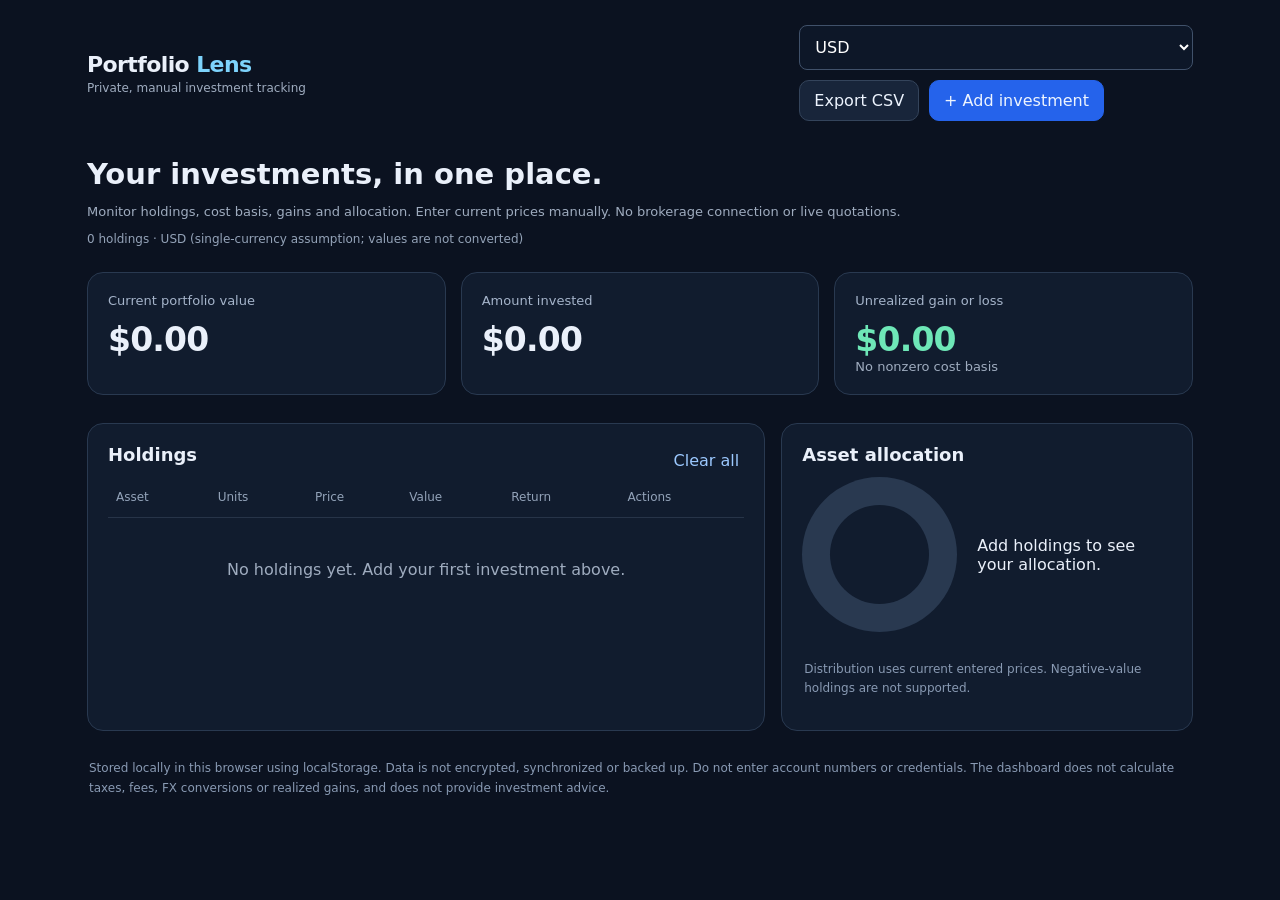
<file: apps/investment-dashboard/index.html>
<!doctype html>
<html lang="en"><head><meta charset="UTF-8"><meta name="viewport" content="width=device-width,initial-scale=1">
<meta name="theme-color" content="#111c32"><title>Portfolio Lens | Investment Tracker</title>
<style>
:root{font-family:Inter,system-ui,-apple-system,BlinkMacSystemFont,"Segoe UI",sans-serif;color:#eaf0fa;background:#0b1220}*{box-sizing:border-box}body{margin:0}button,input,select{font:inherit}button{cursor:pointer}.shell{max-width:1150px;margin:auto;padding:25px 22px 70px}.top{display:flex;justify-content:space-between;gap:14px;align-items:center;margin-bottom:36px;flex-wrap:wrap}.logo{font-weight:800;letter-spacing:-.6px;font-size:22px}.logo span{color:#7dd3fc}.tag{font-size:12px;color:#9facbf;margin-top:4px}.actions{display:flex;flex-wrap:wrap;gap:10px}.btn{border:1px solid #34445b;border-radius:10px;padding:10px 14px;background:#18253a;color:#edf4fe}.btn:hover{background:#243751}.primary{background:#2563eb;border-color:#2563eb}.primary:hover{background:#1d4ed8}.danger{color:#fda4af}h1{font-size:29px;margin:0 0 6px}p.muted,.muted{color:#9facbf}.muted{font-size:13px}.intro{margin-bottom:26px}.kpis{display:grid;grid-template-columns:repeat(3,minmax(0,1fr));gap:15px;margin:20px 0 28px}.panel,.kpi{border:1px solid #293950;background:#111c2e;border-radius:16px;padding:20px}.kpi label{font-size:13px;color:#a5b4ca;display:block;margin-bottom:12px}.big{font-size:clamp(21px,3vw,33px);font-weight:760;letter-spacing:-.8px;overflow-wrap:anywhere}.gain{color:#6ee7b7}.loss{color:#fca5a5}.layout{display:grid;grid-template-columns:1.4fr .85fr;gap:16px}.head{display:flex;justify-content:space-between;align-items:center;gap:10px}.head h2{font-size:18px;margin:0 0 12px}.tablewrap{overflow-x:auto}table{width:100%;border-collapse:collapse;text-align:left;min-width:550px}th{color:#93a3b9;font-size:12px;font-weight:500}td,th{padding:13px 8px;border-bottom:1px solid #273448}td{font-size:14px}td:first-child{font-weight:650}.tiny{font-size:12px;color:#94a3b8}.pill{background:#22334a;border-radius:8px;padding:4px 7px;font-size:11px}.mini{background:transparent;color:#9cc9ff;border:0;padding:5px}.allocation{display:flex;gap:20px;align-items:center;flex-wrap:wrap}.donut{width:155px;height:155px;flex:none;border-radius:50%;background:#293950;position:relative}.donut:after{content:"";position:absolute;inset:28px;border-radius:50%;background:#111c2e}.legend{min-width:140px;flex:1}.legend-line{display:flex;align-items:center;gap:9px;margin:10px 0;color:#cfdbec;font-size:13px}.dot{width:10px;height:10px;border-radius:3px;flex:none}.legend-line strong{margin-left:auto}.empty{text-align:center;color:#9facbf;padding:42px 14px}.note{padding:16px 2px 0;font-size:12px;line-height:1.6;color:#899ab3}dialog{border:1px solid #34445b;border-radius:16px;max-width:460px;width:calc(100% - 30px);background:#142035;color:#ecf3ff;padding:25px}dialog::backdrop{background:#020617cc}form{display:grid;gap:14px}form h2{margin:0 0 4px}form label{display:grid;gap:6px;font-size:13px;color:#c6d5e8}input,select{width:100%;padding:11px;background:#0d1728;border:1px solid #40516a;border-radius:8px;color:#fff}input:focus,select:focus{outline:2px solid #60a5fa}form .row{display:grid;grid-template-columns:1fr 1fr;gap:12px}.foot{display:flex;justify-content:flex-end;gap:10px}.notice{font-size:13px;color:#fda4af;min-height:18px}#mode{font-size:12px;color:#94a3b8;margin-top:10px}.sr-only{position:absolute;clip:rect(0,0,0,0);width:1px;height:1px;overflow:hidden}@media(max-width:750px){.kpis{grid-template-columns:1fr}.layout{grid-template-columns:1fr}.shell{padding:20px 14px}.allocation{justify-content:center}}
</style></head>
<body><main class="shell">
<header class="top"><div><div class="logo">Portfolio <span>Lens</span></div><div class="tag">Private, manual investment tracking</div></div><div class="actions"><select id="currency" aria-label="Portfolio currency"><option>USD</option><option>GHS</option><option>GBP</option><option>EUR</option></select><button class="btn" id="export">Export CSV</button><button class="btn primary" id="add">+ Add investment</button></div></header>
<section class="intro"><h1>Your investments, in one place.</h1><p class="muted">Monitor holdings, cost basis, gains and allocation. Enter current prices manually. No brokerage connection or live quotations.</p><div id="mode" role="status"></div></section>
<section class="kpis" aria-label="Portfolio overview"><div class="kpi"><label>Current portfolio value</label><div class="big" id="total">—</div></div><div class="kpi"><label>Amount invested</label><div class="big" id="cost">—</div></div><div class="kpi"><label>Unrealized gain or loss</label><div class="big" id="pnl">—</div><div id="pnlpct" class="muted"></div></div></section>
<section class="layout"><div class="panel"><div class="head"><h2>Holdings</h2><button id="reset" class="mini danger" title="Erase stored holdings">Clear all</button></div><div class="tablewrap"><table><thead><tr><th>Asset</th><th>Units</th><th>Price</th><th>Value</th><th>Return</th><th>Actions</th></tr></thead><tbody id="holdings"></tbody></table></div><div id="empty" class="empty" hidden>No holdings yet. Add your first investment above.</div></div>
<div class="panel"><div class="head"><h2>Asset allocation</h2></div><div class="allocation"><div class="donut" id="donut" role="img" aria-label="Investment allocation chart"></div><div class="legend" id="legend"></div></div><p class="note">Distribution uses current entered prices. Negative-value holdings are not supported.</p></div></section>
<p class="note">Stored locally in this browser using localStorage. Data is not encrypted, synchronized or backed up. Do not enter account numbers or credentials. The dashboard does not calculate taxes, fees, FX conversions or realized gains, and does not provide investment advice.</p>
</main>
<dialog id="editor"><form id="entry"><h2 id="formtitle">Add investment</h2><label>Asset name<input id="name" maxlength="70" required placeholder="Example: S&P 500 ETF"></label><div class="row"><label>Symbol<input id="symbol" maxlength="16" placeholder="VOO"></label><label>Category<select id="category"><option>Stocks</option><option>ETFs</option><option>Bonds</option><option>Crypto</option><option>Cash</option><option>Real Estate</option><option>Other</option></select></label></div><div class="row"><label>Units<input id="units" type="number" min="0.00000001" step="any" required></label><label>Average cost per unit<input id="pricePaid" type="number" min="0" step="any" required></label></div><label>Current price per unit<input id="priceNow" type="number" min="0" step="any" required></label><div class="notice" id="error" role="alert"></div><div class="foot"><button type="button" class="btn" id="cancel">Cancel</button><button type="submit" class="btn primary">Save holding</button></div></form></dialog>
<script>
(()=>{"use strict";
const KEY="portfolio-lens-v1", CUR="portfolio-lens-currency", palette=["#38bdf8","#a78bfa","#34d399","#fbbf24","#fb7185","#818cf8","#2dd4bf"];
const $=id=>document.getElementById(id), currency=$("currency");
let items=[], editing=null;
try{const v=JSON.parse(localStorage.getItem(KEY));if(Array.isArray(v))items=v.filter(x=>x&&typeof x.name==="string"&&Number.isFinite(x.units)&&x.units>0&&Number.isFinite(x.pricePaid)&&x.pricePaid>=0&&Number.isFinite(x.priceNow)&&x.priceNow>=0)}catch{}
try{const saved=localStorage.getItem(CUR);if(["USD","GHS","GBP","EUR"].includes(saved))currency.value=saved}catch{}
function fmt(n){return new Intl.NumberFormat("en",{style:"currency",currency:currency.value,maximumFractionDigits:2}).format(n)}
function signed(n){return (n>0?"+":"")+fmt(n)}
function putText(el,t){el.textContent=t}
function save(){try{localStorage.setItem(KEY,JSON.stringify(items));return true}catch{alert("Browser storage failed. Export CSV to keep a backup.");return false}}
function render(){
const cost=items.reduce((s,x)=>s+x.units*x.pricePaid,0), total=items.reduce((s,x)=>s+x.units*x.priceNow,0), gain=total-cost;
putText($("total"),fmt(total));putText($("cost"),fmt(cost));putText($("pnl"),signed(gain));$("pnl").className="big "+(gain>=0?"gain":"loss");putText($("pnlpct"),cost>0?((gain/cost)*100).toFixed(2)+"% against cost basis":"No nonzero cost basis");putText($("mode"),items.length+" holdings · "+currency.value+" (single-currency assumption; values are not converted)");
const tbody=$("holdings");tbody.replaceChildren();$("empty").hidden=items.length!==0;
for(const x of items){const tr=document.createElement("tr"),v=x.units*x.priceNow,d=v-x.units*x.pricePaid;const cells=[x.name+(x.symbol?" ("+x.symbol+")":""),x.units.toLocaleString("en",{maximumFractionDigits:8}),fmt(x.priceNow),fmt(v),signed(d)];cells.forEach((s,i)=>{const td=document.createElement("td");td.textContent=s;if(i===4)td.className=d>=0?"gain":"loss";tr.append(td)});const td=document.createElement("td");const edit=document.createElement("button");edit.className="mini";edit.textContent="Edit";edit.addEventListener("click",()=>open(x.id));const remove=document.createElement("button");remove.className="mini danger";remove.textContent="Remove";remove.addEventListener("click",()=>{if(confirm("Remove "+x.name+"?")){items=items.filter(y=>y.id!==x.id);if(save())render()}});td.append(edit,remove);tr.append(td);tbody.append(tr)}
const sums=new Map();for(const x of items)sums.set(x.category,(sums.get(x.category)||0)+x.units*x.priceNow);
const allocations=[...sums].filter(x=>x[1]>0).sort((a,b)=>b[1]-a[1]);let degree=0;const slices=[];const legend=$("legend");legend.replaceChildren();
allocations.forEach(([cat,value],i)=>{const p=value/total*100,angle=value/total*360,col=palette[i%palette.length];slices.push(col+" "+degree+"deg "+(degree+angle)+"deg");degree+=angle;const line=document.createElement("div");line.className="legend-line";const dot=document.createElement("span");dot.className="dot";dot.style.background=col;const label=document.createElement("span");label.textContent=cat;const amt=document.createElement("strong");amt.textContent=p.toFixed(1)+"%";line.append(dot,label,amt);legend.append(line)});
$("donut").style.background=slices.length?"conic-gradient("+slices.join(",")+")":"#293950";$("donut").setAttribute("aria-label",allocations.length?allocations.map(([c,v])=>c+" "+(v/total*100).toFixed(1)+" percent").join(", "):"No allocation data");
if(!allocations.length)putText(legend,"Add holdings to see your allocation.");
}
function open(id=null){editing=id;const x=items.find(x=>x.id===id);$("entry").reset();$("error").textContent="";$("formtitle").textContent=x?"Edit investment":"Add investment";if(x){for(const k of ["name","symbol","category","units","pricePaid","priceNow"])$(k).value=x[k]}$("editor").showModal();$("name").focus()}
$("entry").addEventListener("submit",e=>{e.preventDefault();const x={id:editing??(crypto.randomUUID?crypto.randomUUID():String(Date.now())+"-"+Math.random()),name:$("name").value.trim(),symbol:$("symbol").value.trim().toUpperCase(),category:$("category").value,units:Number($("units").value),pricePaid:Number($("pricePaid").value),priceNow:Number($("priceNow").value)};if(!x.name||!Number.isFinite(x.units)||x.units<=0||![x.pricePaid,x.priceNow].every(v=>Number.isFinite(v)&&v>=0)||![x.units*x.pricePaid,x.units*x.priceNow].every(Number.isFinite)){$("error").textContent="Enter a name, positive units and valid nonnegative prices.";return}if(editing)items=items.map(y=>y.id===editing?x:y);else items.push(x);if(save()){$("editor").close();render()}});
$("add").addEventListener("click",()=>open());$("cancel").addEventListener("click",()=>$("editor").close());currency.addEventListener("change",()=>{try{localStorage.setItem(CUR,currency.value)}catch{}render()});
$("reset").addEventListener("click",()=>{if(items.length&&confirm("Delete all locally stored holdings? Export first if you need a backup.")){items=[];if(save())render()}});
$("export").addEventListener("click",()=>{const cols=["name","symbol","category","units","pricePaid","priceNow"];const csv=[["currency",currency.value].map(escapeCsv).join(","),cols.join(","),...items.map(x=>cols.map(k=>escapeCsv(x[k])).join(","))].join("\r\n");const url=URL.createObjectURL(new Blob([csv],{type:"text/csv;charset=utf-8"}));const a=document.createElement("a");a.href=url;a.download="portfolio-lens-"+new Date().toISOString().slice(0,10)+".csv";a.click();setTimeout(()=>URL.revokeObjectURL(url),1000)});
function escapeCsv(v){let s=String(v??"");if(/^[=+@\-\t\r]/.test(s))s="'"+s;return '"'+s.replaceAll('"','""')+'"'}
render();
})();
</script></body></html>
</file>
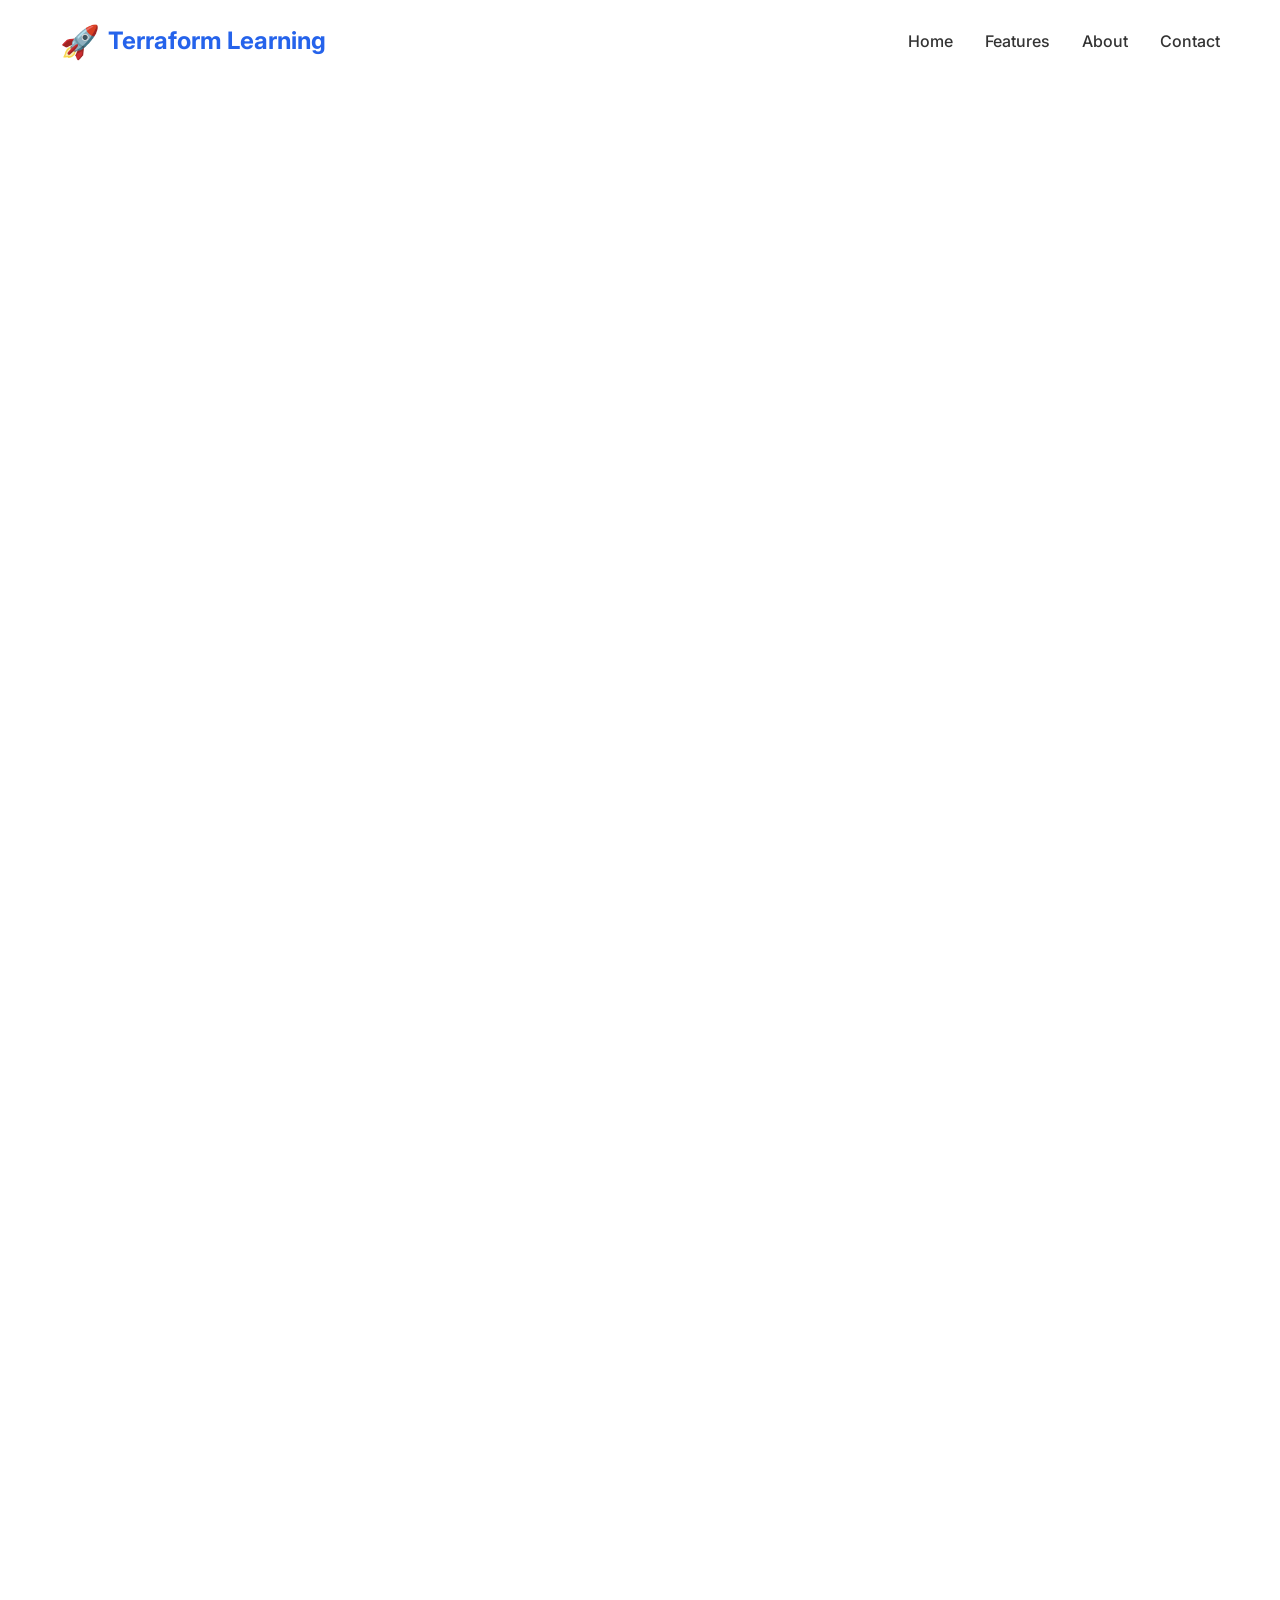
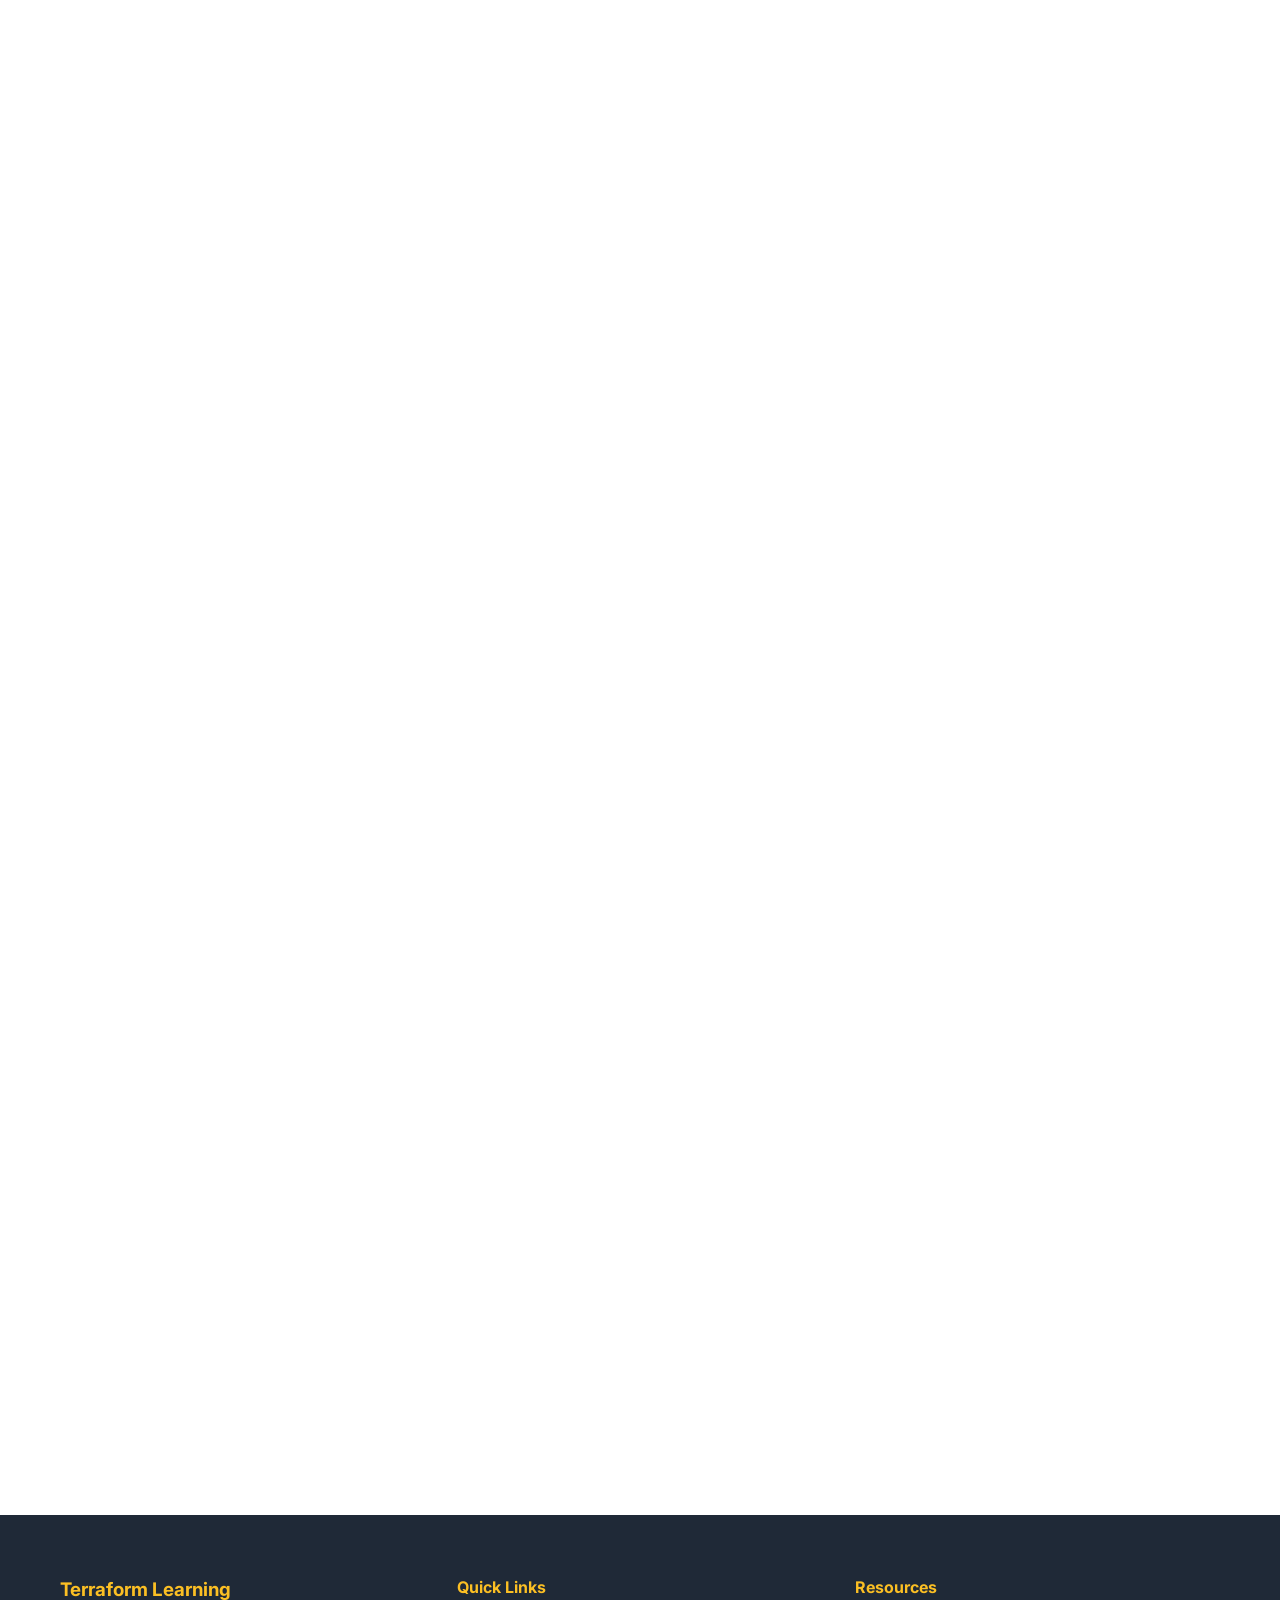
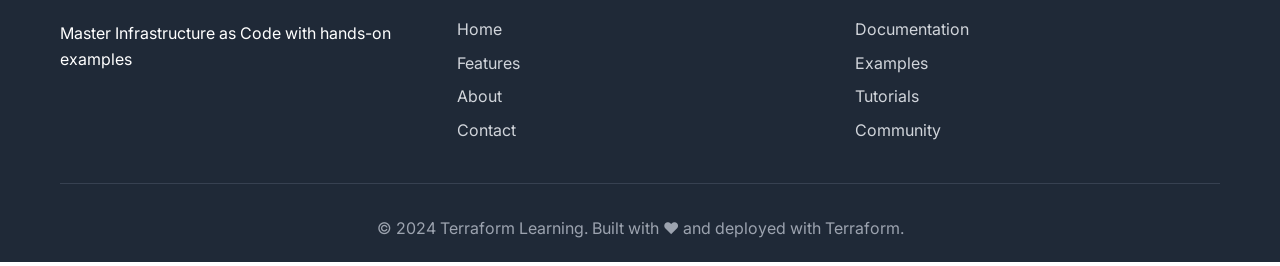
<file: terraform-learning/11-web-app-deployment/simple-html/website/index.html>
<!DOCTYPE html>
<html lang="en">
<head>
    <meta charset="UTF-8">
    <meta name="viewport" content="width=device-width, initial-scale=1.0">
    <title>Terraform Learning - Web App</title>
    <link rel="stylesheet" href="styles.css">
    <link href="https://fonts.googleapis.com/css2?family=Inter:wght@300;400;500;600;700&display=swap" rel="stylesheet">
</head>
<body>
    <!-- Navigation -->
    <nav class="navbar">
        <div class="nav-container">
            <div class="nav-logo">
                <span class="logo-icon">🚀</span>
                <span class="logo-text">Terraform Learning</span>
            </div>
            <ul class="nav-menu">
                <li class="nav-item">
                    <a href="#home" class="nav-link">Home</a>
                </li>
                <li class="nav-item">
                    <a href="#features" class="nav-link">Features</a>
                </li>
                <li class="nav-item">
                    <a href="#about" class="nav-link">About</a>
                </li>
                <li class="nav-item">
                    <a href="#contact" class="nav-link">Contact</a>
                </li>
            </ul>
            <div class="hamburger">
                <span class="bar"></span>
                <span class="bar"></span>
                <span class="bar"></span>
            </div>
        </div>
    </nav>

    <!-- Hero Section -->
    <section id="home" class="hero">
        <div class="hero-container">
            <div class="hero-content">
                <h1 class="hero-title">
                    Welcome to <span class="highlight">Terraform Learning</span>
                </h1>
                <p class="hero-subtitle">
                    Master Infrastructure as Code with hands-on web application deployment examples
                </p>
                <div class="hero-buttons">
                    <button class="btn btn-primary" onclick="scrollToSection('features')">
                        Explore Features
                    </button>
                    <button class="btn btn-secondary" onclick="scrollToSection('about')">
                        Learn More
                    </button>
                </div>
            </div>
            <div class="hero-image">
                <div class="floating-card">
                    <div class="card-icon">☁️</div>
                    <h3>Cloud Native</h3>
                    <p>Deploy to AWS with ease</p>
                </div>
            </div>
        </div>
    </section>

    <!-- Features Section -->
    <section id="features" class="features">
        <div class="container">
            <h2 class="section-title">What You'll Learn</h2>
            <div class="features-grid">
                <div class="feature-card">
                    <div class="feature-icon">🌐</div>
                    <h3>Web App Deployment</h3>
                    <p>Deploy static websites, Node.js apps, and Python Flask applications using Terraform.</p>
                </div>
                <div class="feature-card">
                    <div class="feature-icon">☁️</div>
                    <h3>AWS Integration</h3>
                    <p>Master S3, CloudFront, EC2, ECS, and other AWS services for web hosting.</p>
                </div>
                <div class="feature-card">
                    <div class="feature-icon">🚀</div>
                    <h3>CI/CD Pipelines</h3>
                    <p>Set up automated deployment pipelines with GitHub Actions and AWS CodePipeline.</p>
                </div>
                <div class="feature-card">
                    <div class="feature-icon">📊</div>
                    <h3>Monitoring & Scaling</h3>
                    <p>Implement auto-scaling, load balancing, and performance monitoring.</p>
                </div>
            </div>
        </div>
    </section>

    <!-- About Section -->
    <section id="about" class="about">
        <div class="container">
            <div class="about-content">
                <div class="about-text">
                    <h2 class="section-title">About This Project</h2>
                    <p>
                        This is a comprehensive learning path designed to take you from Terraform basics to 
                        advanced web application deployment. Each module builds upon the previous one, 
                        ensuring you have a solid foundation before moving to complex scenarios.
                    </p>
                    <p>
                        All examples are optimized for AWS free tier, making them perfect for learning 
                        without worrying about unexpected costs. You'll deploy real applications that you 
                        can showcase in your portfolio.
                    </p>
                    <div class="tech-stack">
                        <h3>Technologies You'll Master:</h3>
                        <div class="tech-tags">
                            <span class="tech-tag">Terraform</span>
                            <span class="tech-tag">AWS</span>
                            <span class="tech-tag">Docker</span>
                            <span class="tech-tag">Node.js</span>
                            <span class="tech-tag">Python</span>
                            <span class="tech-tag">CI/CD</span>
                        </div>
                    </div>
                </div>
                <div class="about-image">
                    <div class="stats-card">
                        <div class="stat">
                            <span class="stat-number">11</span>
                            <span class="stat-label">Modules</span>
                        </div>
                        <div class="stat">
                            <span class="stat-number">4</span>
                            <span class="stat-label">Web Apps</span>
                        </div>
                        <div class="stat">
                            <span class="stat-number">100%</span>
                            <span class="stat-label">Free Tier</span>
                        </div>
                    </div>
                </div>
            </div>
        </div>
    </section>

    <!-- Contact Section -->
    <section id="contact" class="contact">
        <div class="container">
            <h2 class="section-title">Get Started Today</h2>
            <div class="contact-content">
                <div class="contact-info">
                    <h3>Ready to Deploy Your First Web App?</h3>
                    <p>
                        Follow the step-by-step guides in each module to build and deploy 
                        real web applications. Start with the basics and work your way up 
                        to advanced deployment strategies.
                    </p>
                    <div class="contact-links">
                        <a href="#" class="contact-link">
                            <span class="link-icon">📚</span>
                            Documentation
                        </a>
                        <a href="#" class="contact-link">
                            <span class="link-icon">💻</span>
                            GitHub Repository
                        </a>
                        <a href="#" class="contact-link">
                            <span class="link-icon">🎯</span>
                            Examples
                        </a>
                    </div>
                </div>
                <div class="contact-form">
                    <form id="contactForm" onsubmit="handleSubmit(event)">
                        <div class="form-group">
                            <label for="name">Name</label>
                            <input type="text" id="name" name="name" required>
                        </div>
                        <div class="form-group">
                            <label for="email">Email</label>
                            <input type="email" id="email" name="email" required>
                        </div>
                        <div class="form-group">
                            <label for="message">Message</label>
                            <textarea id="message" name="message" rows="4" required></textarea>
                        </div>
                        <button type="submit" class="btn btn-primary">Send Message</button>
                    </form>
                </div>
            </div>
        </div>
    </section>

    <!-- Footer -->
    <footer class="footer">
        <div class="container">
            <div class="footer-content">
                <div class="footer-section">
                    <h3>Terraform Learning</h3>
                    <p>Master Infrastructure as Code with hands-on examples</p>
                </div>
                <div class="footer-section">
                    <h4>Quick Links</h4>
                    <ul>
                        <li><a href="#home">Home</a></li>
                        <li><a href="#features">Features</a></li>
                        <li><a href="#about">About</a></li>
                        <li><a href="#contact">Contact</a></li>
                    </ul>
                </div>
                <div class="footer-section">
                    <h4>Resources</h4>
                    <ul>
                        <li><a href="#">Documentation</a></li>
                        <li><a href="#">Examples</a></li>
                        <li><a href="#">Tutorials</a></li>
                        <li><a href="#">Community</a></li>
                    </ul>
                </div>
            </div>
            <div class="footer-bottom">
                <p>&copy; 2024 Terraform Learning. Built with ❤️ and deployed with Terraform.</p>
            </div>
        </div>
    </footer>

    <script src="script.js"></script>
</body>
</html>
</file>
<file: terraform-learning/11-web-app-deployment/simple-html/website/styles.css>
/* Reset and Base Styles */
* {
    margin: 0;
    padding: 0;
    box-sizing: border-box;
}

body {
    font-family: 'Inter', -apple-system, BlinkMacSystemFont, 'Segoe UI', Roboto, sans-serif;
    line-height: 1.6;
    color: #333;
    overflow-x: hidden;
}

.container {
    max-width: 1200px;
    margin: 0 auto;
    padding: 0 20px;
}

/* Navigation */
.navbar {
    position: fixed;
    top: 0;
    width: 100%;
    background: rgba(255, 255, 255, 0.95);
    backdrop-filter: blur(10px);
    z-index: 1000;
    padding: 1rem 0;
    transition: all 0.3s ease;
}

.nav-container {
    max-width: 1200px;
    margin: 0 auto;
    padding: 0 20px;
    display: flex;
    justify-content: space-between;
    align-items: center;
}

.nav-logo {
    display: flex;
    align-items: center;
    gap: 0.5rem;
    font-weight: 700;
    font-size: 1.5rem;
    color: #2563eb;
}

.logo-icon {
    font-size: 2rem;
}

.nav-menu {
    display: flex;
    list-style: none;
    gap: 2rem;
}

.nav-link {
    text-decoration: none;
    color: #333;
    font-weight: 500;
    transition: color 0.3s ease;
    position: relative;
}

.nav-link:hover {
    color: #2563eb;
}

.nav-link::after {
    content: '';
    position: absolute;
    bottom: -5px;
    left: 0;
    width: 0;
    height: 2px;
    background: #2563eb;
    transition: width 0.3s ease;
}

.nav-link:hover::after {
    width: 100%;
}

.hamburger {
    display: none;
    flex-direction: column;
    cursor: pointer;
}

.bar {
    width: 25px;
    height: 3px;
    background: #333;
    margin: 3px 0;
    transition: 0.3s;
}

/* Hero Section */
.hero {
    padding: 120px 0 80px;
    background: linear-gradient(135deg, #667eea 0%, #764ba2 100%);
    color: white;
    min-height: 100vh;
    display: flex;
    align-items: center;
}

.hero-container {
    max-width: 1200px;
    margin: 0 auto;
    padding: 0 20px;
    display: grid;
    grid-template-columns: 1fr 1fr;
    gap: 4rem;
    align-items: center;
}

.hero-title {
    font-size: 3.5rem;
    font-weight: 700;
    margin-bottom: 1.5rem;
    line-height: 1.2;
}

.highlight {
    color: #fbbf24;
}

.hero-subtitle {
    font-size: 1.25rem;
    margin-bottom: 2rem;
    opacity: 0.9;
    line-height: 1.6;
}

.hero-buttons {
    display: flex;
    gap: 1rem;
    flex-wrap: wrap;
}

.btn {
    padding: 12px 24px;
    border: none;
    border-radius: 8px;
    font-weight: 600;
    cursor: pointer;
    transition: all 0.3s ease;
    text-decoration: none;
    display: inline-block;
    text-align: center;
}

.btn-primary {
    background: #fbbf24;
    color: #1f2937;
}

.btn-primary:hover {
    background: #f59e0b;
    transform: translateY(-2px);
}

.btn-secondary {
    background: transparent;
    color: white;
    border: 2px solid white;
}

.btn-secondary:hover {
    background: white;
    color: #1f2937;
    transform: translateY(-2px);
}

.hero-image {
    display: flex;
    justify-content: center;
    align-items: center;
}

.floating-card {
    background: rgba(255, 255, 255, 0.1);
    backdrop-filter: blur(10px);
    padding: 2rem;
    border-radius: 20px;
    text-align: center;
    border: 1px solid rgba(255, 255, 255, 0.2);
    animation: float 6s ease-in-out infinite;
}

@keyframes float {
    0%, 100% { transform: translateY(0px); }
    50% { transform: translateY(-20px); }
}

.card-icon {
    font-size: 3rem;
    margin-bottom: 1rem;
}

.floating-card h3 {
    margin-bottom: 0.5rem;
    font-size: 1.5rem;
}

/* Features Section */
.features {
    padding: 80px 0;
    background: #f8fafc;
}

.section-title {
    text-align: center;
    font-size: 2.5rem;
    font-weight: 700;
    margin-bottom: 3rem;
    color: #1f2937;
}

.features-grid {
    display: grid;
    grid-template-columns: repeat(auto-fit, minmax(280px, 1fr));
    gap: 2rem;
}

.feature-card {
    background: white;
    padding: 2rem;
    border-radius: 16px;
    text-align: center;
    box-shadow: 0 4px 6px rgba(0, 0, 0, 0.05);
    transition: all 0.3s ease;
    border: 1px solid #e5e7eb;
}

.feature-card:hover {
    transform: translateY(-8px);
    box-shadow: 0 20px 25px rgba(0, 0, 0, 0.1);
}

.feature-icon {
    font-size: 3rem;
    margin-bottom: 1rem;
}

.feature-card h3 {
    font-size: 1.5rem;
    font-weight: 600;
    margin-bottom: 1rem;
    color: #1f2937;
}

.feature-card p {
    color: #6b7280;
    line-height: 1.6;
}

/* About Section */
.about {
    padding: 80px 0;
    background: white;
}

.about-content {
    display: grid;
    grid-template-columns: 1fr 1fr;
    gap: 4rem;
    align-items: center;
}

.about-text p {
    margin-bottom: 1.5rem;
    color: #6b7280;
    line-height: 1.7;
    font-size: 1.1rem;
}

.tech-stack h3 {
    margin-bottom: 1rem;
    color: #1f2937;
    font-size: 1.25rem;
}

.tech-tags {
    display: flex;
    flex-wrap: wrap;
    gap: 0.5rem;
}

.tech-tag {
    background: #dbeafe;
    color: #1e40af;
    padding: 0.5rem 1rem;
    border-radius: 20px;
    font-size: 0.875rem;
    font-weight: 500;
}

.stats-card {
    background: linear-gradient(135deg, #667eea 0%, #764ba2 100%);
    color: white;
    padding: 2rem;
    border-radius: 20px;
    text-align: center;
}

.stat {
    margin-bottom: 1.5rem;
}

.stat:last-child {
    margin-bottom: 0;
}

.stat-number {
    display: block;
    font-size: 2.5rem;
    font-weight: 700;
    margin-bottom: 0.5rem;
}

.stat-label {
    font-size: 1rem;
    opacity: 0.9;
}

/* Contact Section */
.contact {
    padding: 80px 0;
    background: #f8fafc;
}

.contact-content {
    display: grid;
    grid-template-columns: 1fr 1fr;
    gap: 4rem;
    align-items: start;
}

.contact-info h3 {
    font-size: 1.5rem;
    margin-bottom: 1rem;
    color: #1f2937;
}

.contact-info p {
    margin-bottom: 2rem;
    color: #6b7280;
    line-height: 1.6;
}

.contact-links {
    display: flex;
    flex-direction: column;
    gap: 1rem;
}

.contact-link {
    display: flex;
    align-items: center;
    gap: 0.5rem;
    color: #2563eb;
    text-decoration: none;
    font-weight: 500;
    transition: color 0.3s ease;
}

.contact-link:hover {
    color: #1d4ed8;
}

.contact-form {
    background: white;
    padding: 2rem;
    border-radius: 16px;
    box-shadow: 0 4px 6px rgba(0, 0, 0, 0.05);
}

.form-group {
    margin-bottom: 1.5rem;
}

.form-group label {
    display: block;
    margin-bottom: 0.5rem;
    font-weight: 500;
    color: #374151;
}

.form-group input,
.form-group textarea {
    width: 100%;
    padding: 0.75rem;
    border: 1px solid #d1d5db;
    border-radius: 8px;
    font-size: 1rem;
    transition: border-color 0.3s ease;
}

.form-group input:focus,
.form-group textarea:focus {
    outline: none;
    border-color: #2563eb;
    box-shadow: 0 0 0 3px rgba(37, 99, 235, 0.1);
}

/* Footer */
.footer {
    background: #1f2937;
    color: white;
    padding: 60px 0 20px;
}

.footer-content {
    display: grid;
    grid-template-columns: repeat(auto-fit, minmax(250px, 1fr));
    gap: 2rem;
    margin-bottom: 2rem;
}

.footer-section h3,
.footer-section h4 {
    margin-bottom: 1rem;
    color: #fbbf24;
}

.footer-section ul {
    list-style: none;
}

.footer-section ul li {
    margin-bottom: 0.5rem;
}

.footer-section ul li a {
    color: #d1d5db;
    text-decoration: none;
    transition: color 0.3s ease;
}

.footer-section ul li a:hover {
    color: #fbbf24;
}

.footer-bottom {
    text-align: center;
    padding-top: 2rem;
    border-top: 1px solid #374151;
    color: #9ca3af;
}

/* Responsive Design */
@media (max-width: 768px) {
    .hamburger {
        display: flex;
    }
    
    .nav-menu {
        position: fixed;
        left: -100%;
        top: 70px;
        flex-direction: column;
        background-color: white;
        width: 100%;
        text-align: center;
        transition: 0.3s;
        box-shadow: 0 10px 27px rgba(0, 0, 0, 0.05);
        padding: 2rem 0;
    }
    
    .nav-menu.active {
        left: 0;
    }
    
    .hero-container {
        grid-template-columns: 1fr;
        text-align: center;
        gap: 2rem;
    }
    
    .hero-title {
        font-size: 2.5rem;
    }
    
    .about-content,
    .contact-content {
        grid-template-columns: 1fr;
        gap: 2rem;
    }
    
    .hero-buttons {
        justify-content: center;
    }
    
    .features-grid {
        grid-template-columns: 1fr;
    }
}

@media (max-width: 480px) {
    .hero-title {
        font-size: 2rem;
    }
    
    .section-title {
        font-size: 2rem;
    }
    
    .container {
        padding: 0 15px;
    }
    
    .hero {
        padding: 100px 0 60px;
    }
}

/* Smooth Scrolling */
html {
    scroll-behavior: smooth;
}

/* Animation Classes */
.fade-in {
    opacity: 0;
    transform: translateY(30px);
    transition: all 0.6s ease;
}

.fade-in.visible {
    opacity: 1;
    transform: translateY(0);
}

/* Loading Animation */
.loading {
    display: inline-block;
    width: 20px;
    height: 20px;
    border: 3px solid #f3f3f3;
    border-top: 3px solid #2563eb;
    border-radius: 50%;
    animation: spin 1s linear infinite;
}

@keyframes spin {
    0% { transform: rotate(0deg); }
    100% { transform: rotate(360deg); }
}
</file>
